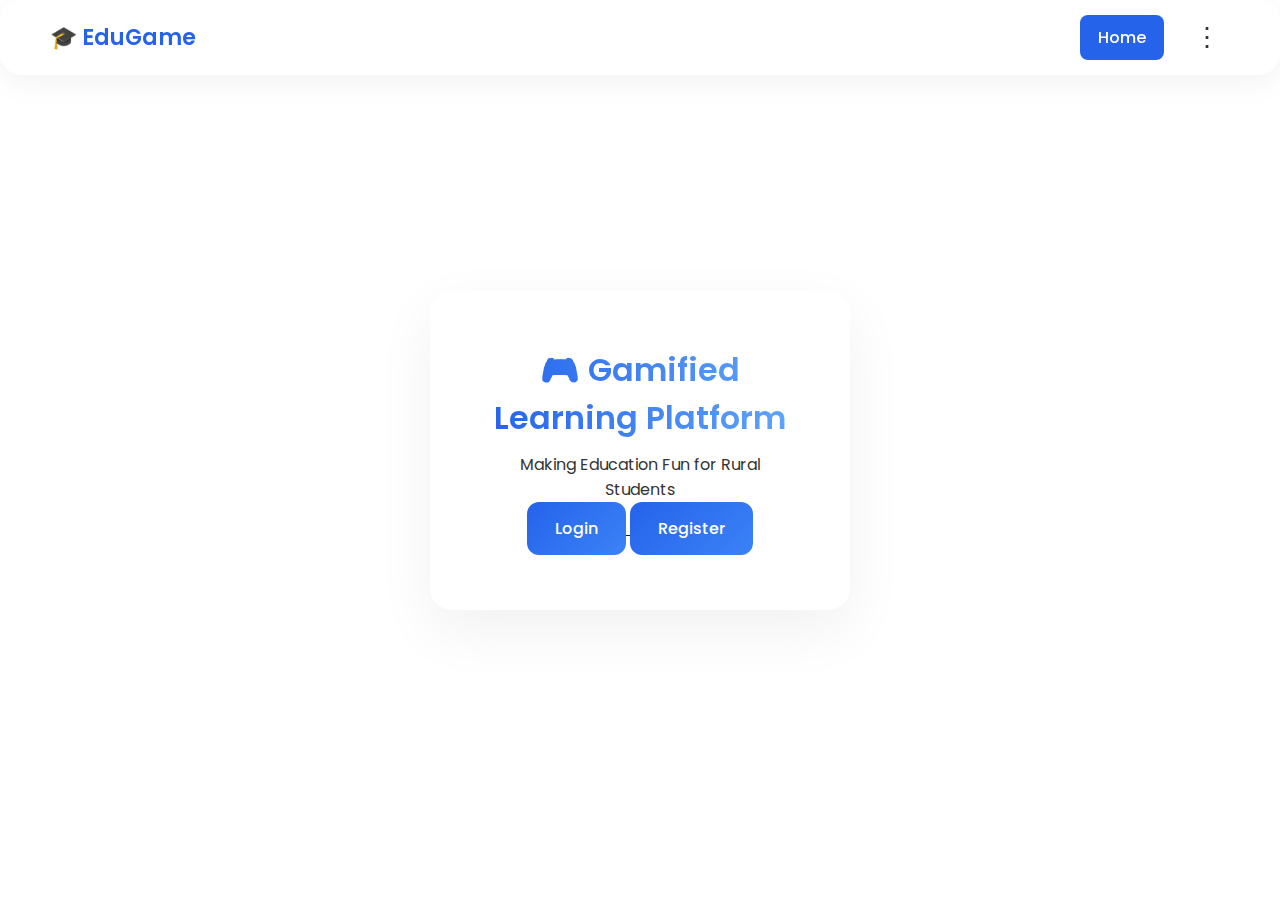
<file: index.html>
<!DOCTYPE html>
<html>
<head>
    <link href="https://fonts.googleapis.com/css2?family=Poppins:wght@300;400;600&display=swap" rel="stylesheet">
<title>Gamified Learning</title>
<link rel="stylesheet" href="style.css">
</head>

<body>
    <div class="navbar">

<div class="logo" onclick="goHome()">🎓 EduGame</div>

<div class="menu">

<button class="home-btn" onclick="goHome()">Home</button>

<div class="dots" onclick="toggleMenu()">⋮</div>

<div id="dropdown" class="dropdown">
<p onclick="goDashboard()">Dashboard</p>
<p onclick="goLeaderboard()">Leaderboard</p>
<p onclick="logout()">Logout</p>
</div>

</div>

</div>

<div class="home">

<h1>🎮 Gamified Learning Platform</h1>
<p>Making Education Fun for Rural Students</p>

<a href="login.html">
<button>Login</button>
</a>

<a href="register.html">
<button>Register</button>
</a>

</div>

</body>

</html>
</file>
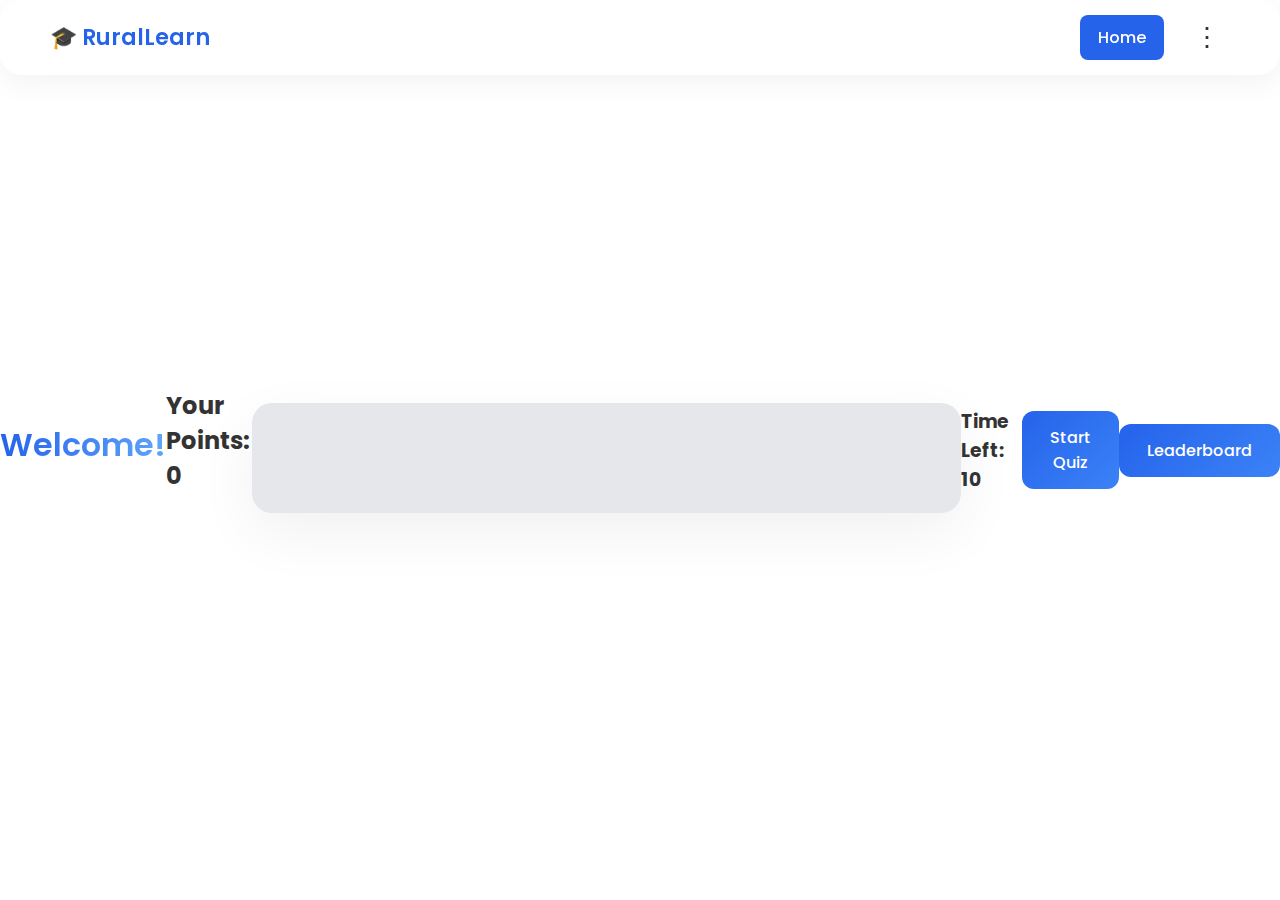
<file: dashboard.html>
<!DOCTYPE html>
<html>
<head>
<link href="https://fonts.googleapis.com/css2?family=Poppins:wght@300;400;600&display=swap" rel="stylesheet">
<link rel="stylesheet" href="style.css">
</head>

<body>
    <div class="navbar">

<div class="logo" onclick="goHome()">🎓 RuralLearn</div>

<div class="menu">

<button class="home-btn" onclick="goHome()">Home</button>

<div class="dots" onclick="toggleMenu()">⋮</div>

<div id="dropdown" class="dropdown">
<p onclick="goDashboard()">Dashboard</p>
<p onclick="goLeaderboard()">Leaderboard</p>
<p onclick="logout()">Logout</p>
</div>

</div>

</div>

<h1>Welcome!</h1>

<h2 id="points"></h2>

<h2 id="level"></h2>

<div class="progress-container">
<div id="progressBar"></div>
</div>

<h2 id="badge"></h2>
<h3 id="timer">Time Left: 10</h3>

<a href="quiz.html">
<button>Start Quiz</button>
</a>

<a href="leaderboard.html">
<button>Leaderboard</button>
</a>

<script>

let user=localStorage.getItem("loggedUser");

let pts=localStorage.getItem(user+"_points") || 0;

document.getElementById("points").innerText=
"Your Points: "+pts;

</script>

</body>
</html>
</file>
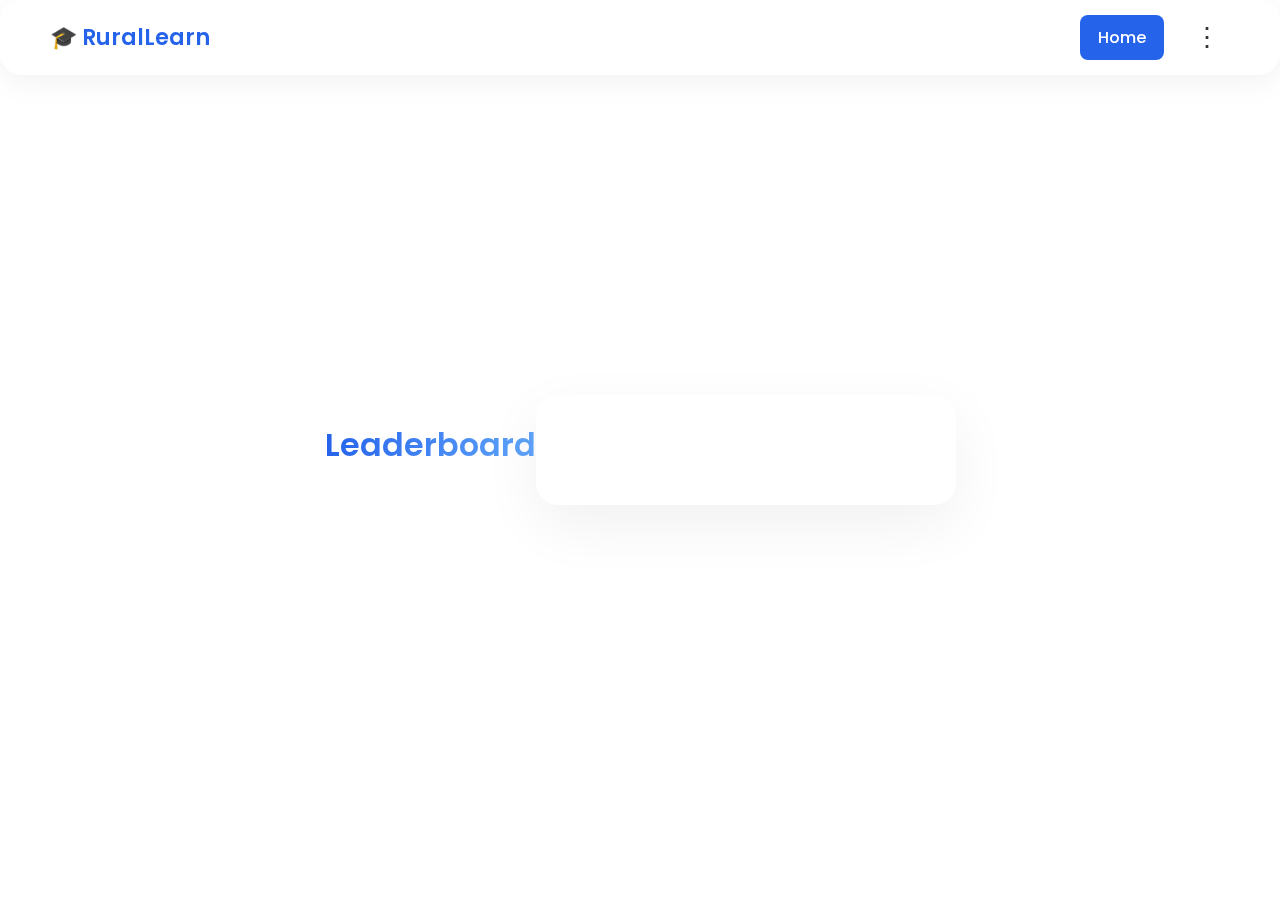
<file: leaderboard.html>
<!DOCTYPE html>
<html>
<head>
    <link href="https://fonts.googleapis.com/css2?family=Poppins:wght@300;400;600&display=swap" rel="stylesheet">
<link rel="stylesheet" href="style.css">
</head>

<body>
    <div class="navbar">

<div class="logo" onclick="goHome()">🎓 RuralLearn</div>

<div class="menu">

<button class="home-btn" onclick="goHome()">Home</button>

<div class="dots" onclick="toggleMenu()">⋮</div>

<div id="dropdown" class="dropdown">
<p onclick="goDashboard()">Dashboard</p>
<p onclick="goLeaderboard()">Leaderboard</p>
<p onclick="logout()">Logout</p>
</div>

</div>

</div>

<h1>Leaderboard</h1>

<div id="board"></div>

<script>

let board="";

for(let i=0;i<localStorage.length;i++){

let key=localStorage.key(i);

if(key.includes("_points")){

let name=key.replace("_points","");
let score=localStorage.getItem(key);

board+=`<h3>${name} : ${score}</h3>`;
}

}

document.getElementById("board").innerHTML=board;

</script>

</body>
</html>
</file>
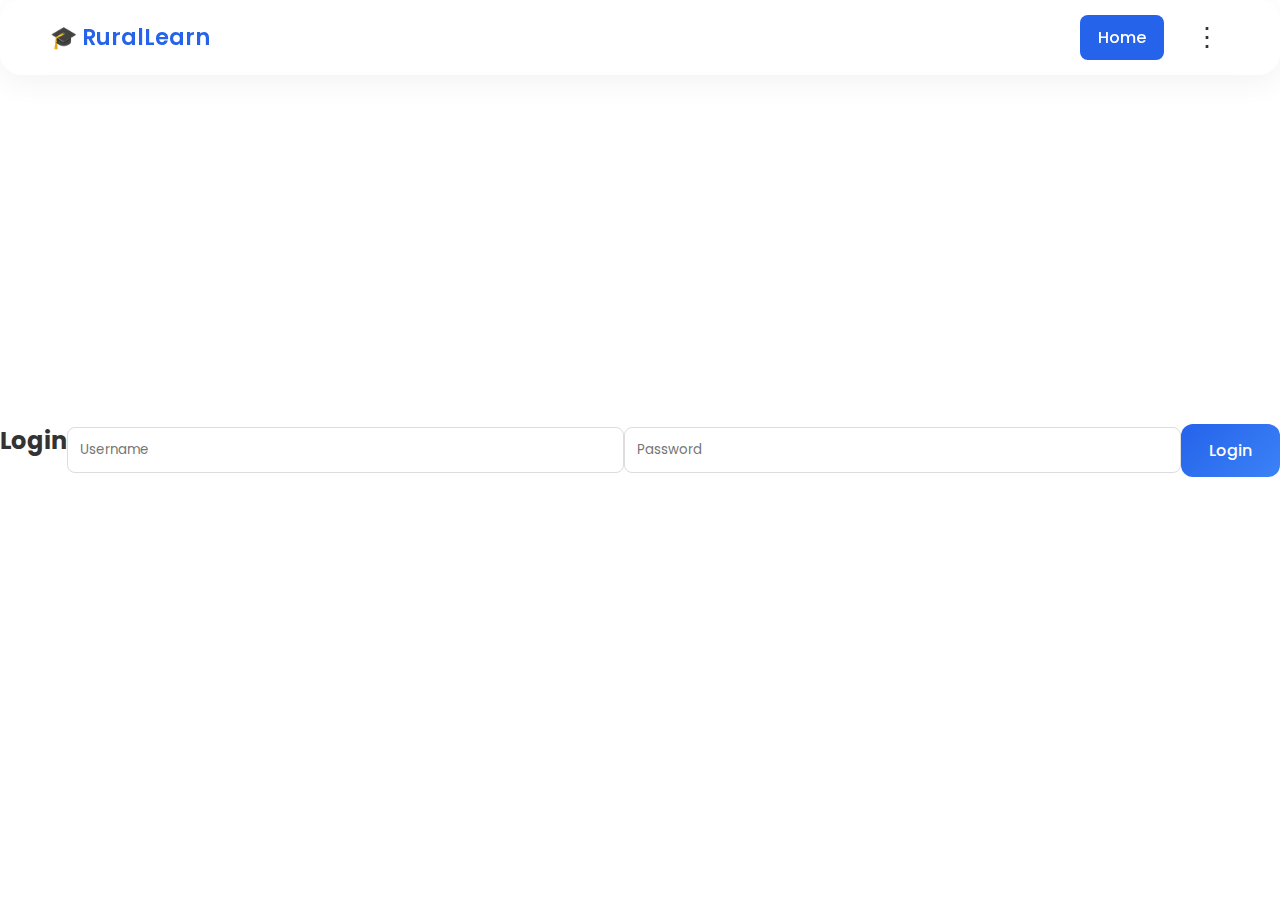
<file: login.html>
<!DOCTYPE html>
<html>
<head>
    <link href="https://fonts.googleapis.com/css2?family=Poppins:wght@300;400;600&display=swap" rel="stylesheet">
<link rel="stylesheet" href="style.css">
</head>

<body>
    <div class="navbar">

<div class="logo" onclick="goHome()">🎓 RuralLearn</div>

<div class="menu">

<button class="home-btn" onclick="goHome()">Home</button>

<div class="dots" onclick="toggleMenu()">⋮</div>

<div id="dropdown" class="dropdown">
<p onclick="goDashboard()">Dashboard</p>
<p onclick="goLeaderboard()">Leaderboard</p>
<p onclick="logout()">Logout</p>
</div>

</div>

</div>

<h2>Login</h2>

<input id="username" placeholder="Username"><br><br>
<input id="password" type="password" placeholder="Password"><br><br>

<button onclick="login()">Login</button>

<script>

function login(){

let user=document.getElementById("username").value;
let pass=document.getElementById("password").value;

if(localStorage.getItem(user)===pass){

localStorage.setItem("loggedUser",user);
window.location.href="dashboard.html";

}
else{
alert("Invalid Login");
}

}

</script>

</body>
</html>
</file>
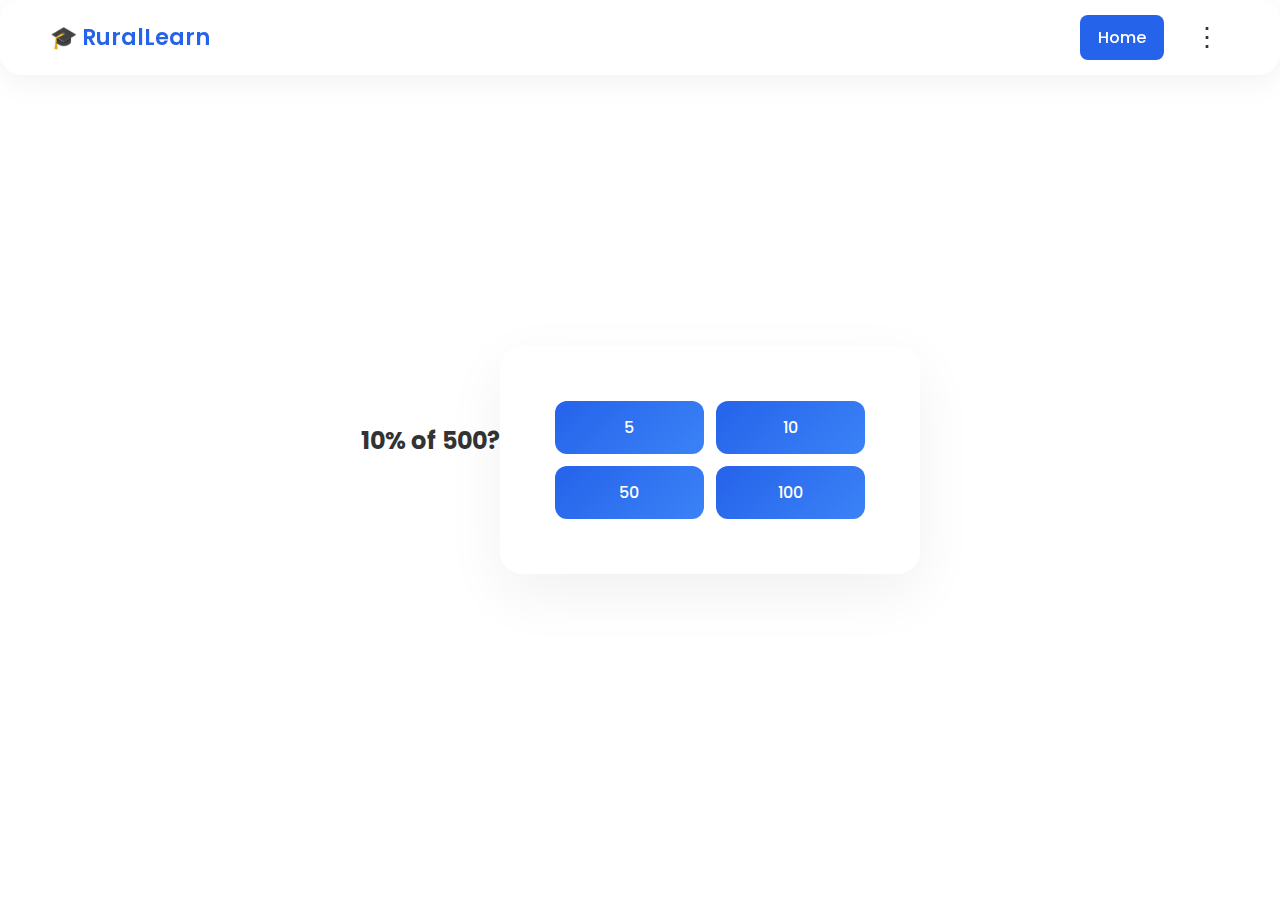
<file: quiz.html>
<!DOCTYPE html>
<html>
<head>
    <link href="https://fonts.googleapis.com/css2?family=Poppins:wght@300;400;600&display=swap" rel="stylesheet">
<link rel="stylesheet" href="style.css">
</head>

<body onload="loadQuestion()">
    <div class="navbar">

<div class="logo" onclick="goHome()">🎓 RuralLearn</div>

<div class="menu">

<button class="home-btn" onclick="goHome()">Home</button>

<div class="dots" onclick="toggleMenu()">⋮</div>

<div id="dropdown" class="dropdown">
<p onclick="goDashboard()">Dashboard</p>
<p onclick="goLeaderboard()">Leaderboard</p>
<p onclick="logout()">Logout</p>
</div>

</div>

</div>

<h2 id="question"></h2>

<div id="options"></div>

<script src="script.js"></script>

</body>
</html>
</file>
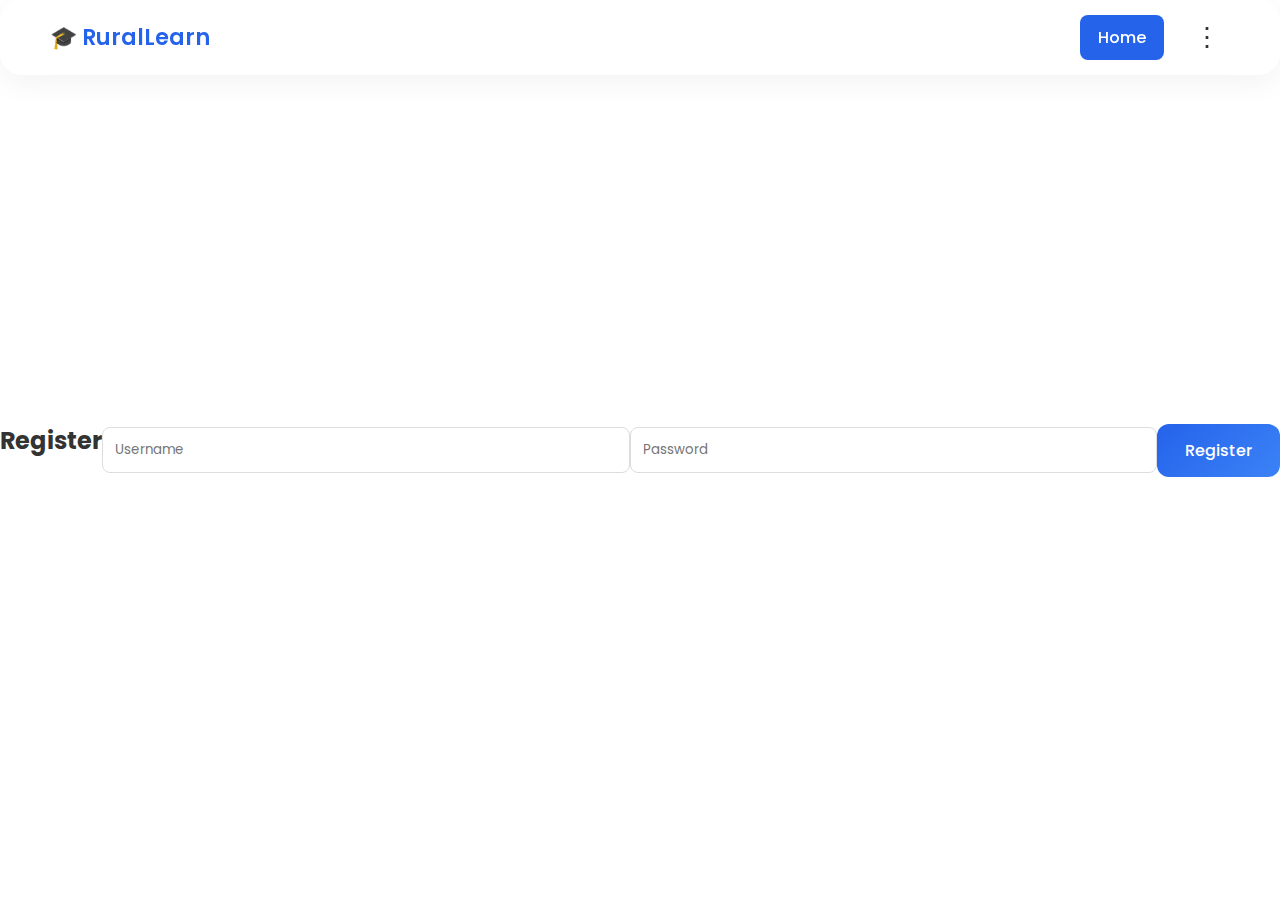
<file: register.html>
<!DOCTYPE html>
<html>
<head>
    <link href="https://fonts.googleapis.com/css2?family=Poppins:wght@300;400;600&display=swap" rel="stylesheet">
<link rel="stylesheet" href="style.css">
</head>

<body>
    <div class="navbar">

<div class="logo" onclick="goHome()">🎓 RuralLearn</div>

<div class="menu">

<button class="home-btn" onclick="goHome()">Home</button>

<div class="dots" onclick="toggleMenu()">⋮</div>

<div id="dropdown" class="dropdown">
<p onclick="goDashboard()">Dashboard</p>
<p onclick="goLeaderboard()">Leaderboard</p>
<p onclick="logout()">Logout</p>
</div>

</div>

</div>

<h2>Register</h2>

<input id="username" placeholder="Username"><br><br>
<input id="password" type="password" placeholder="Password"><br><br>

<button onclick="register()">Register</button>

<script>
function register(){

let user = document.getElementById("username").value;
let pass = document.getElementById("password").value;

localStorage.setItem(user,pass);

alert("Registered Successfully!");
window.location.href="login.html";

}
</script>

</body>
</html>
</file>
<file: style.css>
/* Google Font */
@import url('https://fonts.googleapis.com/css2?family=Poppins:wght@300;400;600&display=swap');

*{
margin:0;
padding:0;
box-sizing:border-box;
font-family:'Poppins',sans-serif;
}

body{
body{
background:linear-gradient(135deg,#eef2ff,#ffffff);
};
color:#333;
display:flex;
justify-content:center;
align-items:center;
height:100vh;
}
/* NAVBAR 🔥 */
.navbar{
position:fixed;
top:0;
width:100%;
height:75px;

background:rgba(255,255,255,0.7);
backdrop-filter:blur(10px);

display:flex;
justify-content:space-between;
align-items:center;

padding:0 50px;

box-shadow:0 8px 30px rgba(0,0,0,0.05);
}

/* LOGO */
.logo{
font-size:22px;
font-weight:600;
color:#2563eb;
cursor:pointer;
transition:0.3s;
}

.logo:hover{
transform:scale(1.08);
}

/* MENU AREA */
.menu{
display:flex;
align-items:center;
gap:20px;
}

/* HOME BUTTON */
.home-btn{
background:#2563eb;
padding:10px 18px;
border-radius:8px;
}

.home-btn:hover{
transform:translateY(-3px);
}

.home, body > div{
animation:fadeUp 0.6s ease;
}

@keyframes fadeUp{
from{
opacity:0;
transform:translateY(40px);
}
to{
opacity:1;
transform:translateY(0);
}
}

/* THREE DOTS */
.dots{
font-size:26px;
cursor:pointer;
padding:6px 10px;
border-radius:8px;
transition:0.3s;
}

.dots:hover{
background:#eef2ff;
}

/* DROPDOWN MENU */
.dropdown{
position:absolute;
top:70px;
right:40px;
background:white;
box-shadow:0 10px 30px rgba(0,0,0,0.08);
border-radius:12px;
overflow:hidden;
display:none;
animation:fadeIn 0.25s ease;
}

.dropdown p{
padding:12px 20px;
cursor:pointer;
transition:0.2s;
}

.dropdown p:hover{
background:#f1f5ff;
}
/* CARD UI */
.home, body > div{
background:white;
padding:55px;
border-radius:22px;
box-shadow:0 20px 60px rgba(0,0,0,0.06);
text-align:center;
width:420px;
}

/* HEADINGS */
h1{
color:#2563eb;
margin-bottom:10px;
}

h2{
margin-bottom:20px;
}
h1{
animation:slideDown 0.7s ease;
}

@keyframes slideDown{
from{
opacity:0;
transform:translateY(-40px);
}
to{
opacity:1;
transform:translateY(0);
}
}

h1{
font-size:32px;
font-weight:600;

background:linear-gradient(90deg,#2563eb,#60a5fa);
-webkit-background-clip:text;
color:transparent;
}

/* BUTTON MAGIC 🔥 */
button{

padding:14px 28px;
border:none;
border-radius:12px;

background:linear-gradient(135deg,#2563eb,#3b82f6);

color:white;
font-size:16px;
font-weight:500;

cursor:pointer;
transition:0.35s;
}

/* HOVER MAGIC */
button:hover{

transform:translateY(-6px) scale(1.06);

box-shadow:0 18px 40px rgba(37,99,235,0.35);

}

button:active{
transform:scale(0.92);
}

/* HOVER ANIMATION */
button:hover{
transform:translateY(-5px) scale(1.05);
box-shadow:0 10px 25px rgba(37,99,235,0.35);
}

/* CLICK EFFECT */
button:active{
transform:scale(0.95);
}

/* INPUT FIELDS */
input{
padding:12px;
width:85%;
margin:10px 0;
border-radius:8px;
border:1px solid #ddd;
outline:none;
transition:0.3s;
}

input:focus{
border-color:#2563eb;
box-shadow:0 0 8px rgba(37,99,235,0.2);
}

/* QUIZ OPTIONS GRID */
#options{
display:grid;
grid-template-columns:1fr 1fr;
gap:12px;
margin-top:20px;
}

/* LEADERBOARD */
#board h3{
background:#f1f5ff;
padding:10px;
border-radius:8px;
margin:6px 0;
transition:0.3s;
}

#board h3:hover{
transform:scale(1.04);
background:#e0e7ff;
}

/* FADE ANIMATION */
@keyframes fadeIn{
from{
opacity:0;
transform:translateY(20px);
}
to{
opacity:1;
transform:translateY(0);
}
}

.progress-container{
width:100%;
height:18px;
background:#e5e7eb;
border-radius:20px;
margin-top:15px;
overflow:hidden;
}

#progressBar{
height:100%;
width:0%;
background:linear-gradient(90deg,#2563eb,#60a5fa);
transition:1s;
}
</file>
